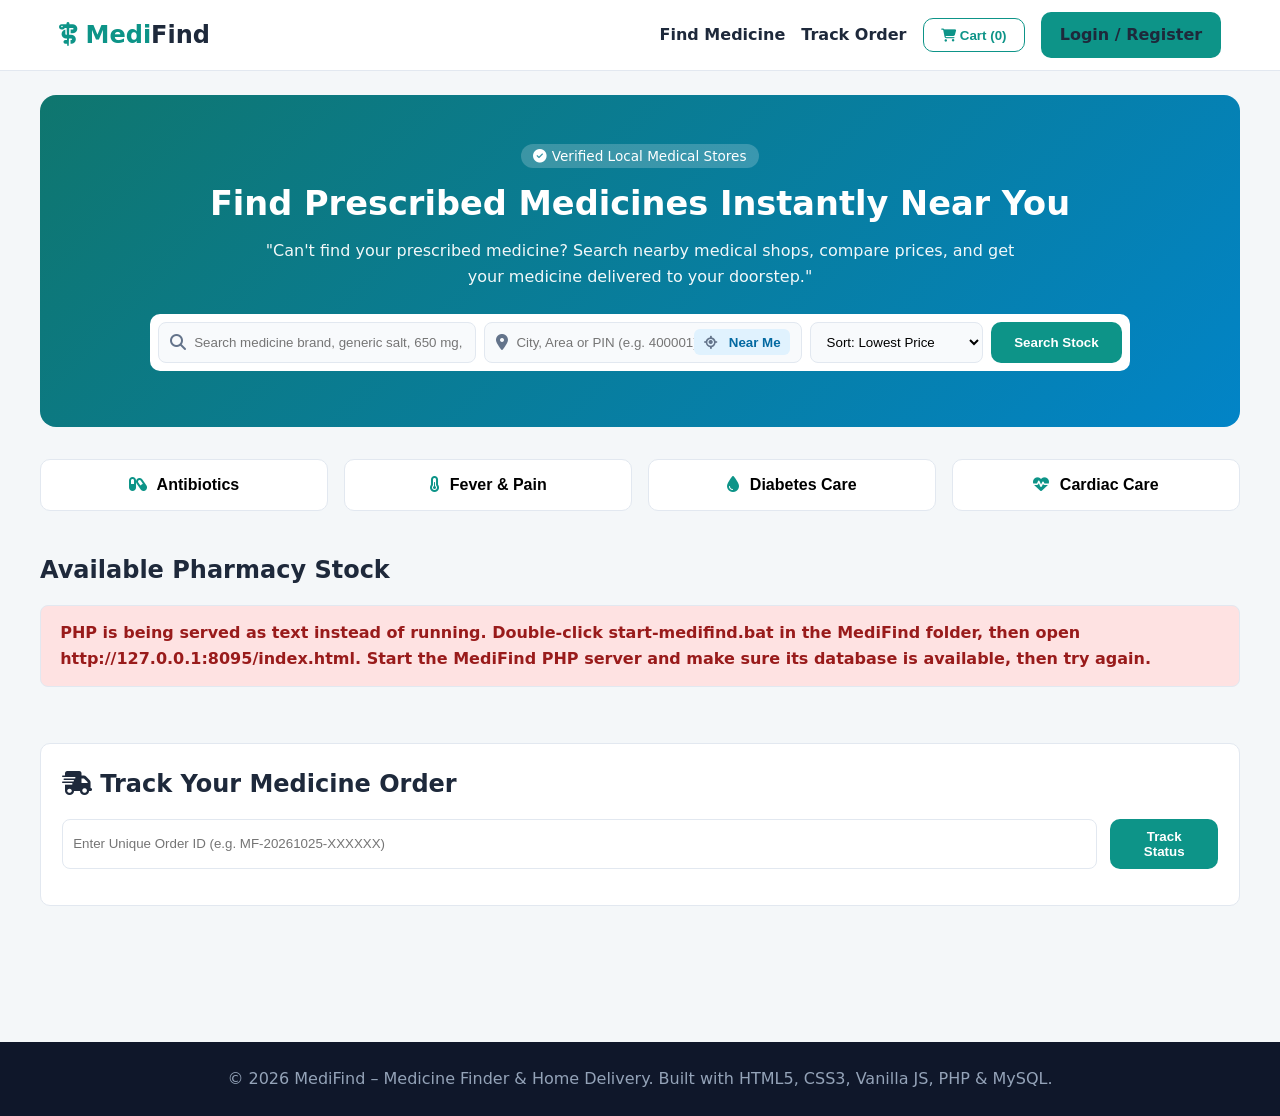
<file: index.html>
<!-- File: index.html -->
<!DOCTYPE html>
<html lang="en">
<head>
    <meta charset="UTF-8">
    <meta name="viewport" content="width=device-width, initial-scale=1.0">
    <title>MediFind – Medicine Finder & Home Delivery</title>
    <link rel="stylesheet" href="https://cdnjs.cloudflare.com/ajax/libs/font-awesome/6.5.0/css/all.min.css">
    <link rel="stylesheet" href="assets/css/style.css">
</head>
<body>

<header class="site-header">
    <div class="container nav-wrapper">
        <a href="index.html" class="brand-logo"><i class="fa-solid fa-staff-snake"></i> Medi<span>Find</span></a>
        <nav class="main-nav">
            <a href="#search-section">Find Medicine</a>
            <a href="#track-section">Track Order</a>
            <button class="btn btn-outline" onclick="toggleCartModal()">
                <i class="fa-solid fa-cart-shopping"></i> Cart (<span id="cartCount">0</span>)
            </button>
            <span id="authNavArea">
                <a href="login.html" class="btn btn-primary">Login / Register</a>
            </span>
        </nav>
    </div>
</header>

<main class="container main-content">
    <div id="alertBox"></div>

    <!-- Hero Banner -->
    <section class="hero-banner">
        <span class="pill-badge"><i class="fa-solid fa-circle-check"></i> Verified Local Medical Stores</span>
        <h1>Find Prescribed Medicines Instantly Near You</h1>
        <p class="hero-tagline">
            "Can't find your prescribed medicine? Search nearby medical shops, compare prices, and get your medicine delivered to your doorstep."
        </p>

        <form id="searchForm" class="search-box-form">
            <div class="input-group">
                <i class="fa-solid fa-magnifying-glass"></i>
                <input type="text" id="searchQuery" placeholder="Search medicine brand, generic salt, 650 mg, tablet...">
            </div>
            <div class="input-group">
                <i class="fa-solid fa-location-dot"></i>
                <input type="text" id="searchLocation" placeholder="City, Area or PIN (e.g. 400001)">
                <button type="button" class="gps-btn" id="gpsBtn"><i class="fa-solid fa-location-crosshairs"></i> Near Me</button>
            </div>
            <select id="searchSort" class="sort-select">
                <option value="price_asc">Sort: Lowest Price</option>
                <option value="stock_desc">Sort: Highest Stock</option>
                <option value="delivery_asc">Sort: Fastest Delivery</option>
            </select>
            <button type="submit" class="btn btn-primary btn-lg">Search Stock</button>
        </form>
        <div id="gpsStatus" style="margin-top:8px; font-size:0.9rem;"></div>
    </section>

    <!-- Quick Categories -->
    <section class="section">
        <div class="category-grid">
            <button class="category-card" type="button" data-category="Antibiotics" aria-pressed="false" onclick="quickFilter('Antibiotics')"><i class="fa-solid fa-capsules"></i> Antibiotics</button>
            <button class="category-card" type="button" data-category="Fever &amp; Pain" aria-pressed="false" onclick="quickFilter('Fever & Pain')"><i class="fa-solid fa-temperature-half"></i> Fever & Pain</button>
            <button class="category-card" type="button" data-category="Diabetes Care" aria-pressed="false" onclick="quickFilter('Diabetes Care')"><i class="fa-solid fa-droplet"></i> Diabetes Care</button>
            <button class="category-card" type="button" data-category="Cardiac Care" aria-pressed="false" onclick="quickFilter('Cardiac Care')"><i class="fa-solid fa-heart-pulse"></i> Cardiac Care</button>
        </div>
    </section>

    <!-- Live Medicine Results Section -->
    <section class="section" id="search-section">
        <h2 class="section-title">Available Pharmacy Stock</h2>
        <div id="resultsContainer" class="cards-grid"></div>
    </section>

    <!-- Real-Time Order Tracker Section -->
    <section class="section card" id="track-section">
        <h2><i class="fa-solid fa-truck-fast"></i> Track Your Medicine Order</h2>
        <form id="trackOrderForm" class="search-filter-bar">
            <input type="text" id="trackOrderInput" placeholder="Enter Unique Order ID (e.g. MF-20261025-XXXXXX)" required>
            <button type="submit" class="btn btn-primary">Track Status</button>
        </form>
        <div id="trackResultBox"></div>
    </section>
</main>

<!-- Shopping Cart & Checkout Modal -->
<div id="cartModal" class="modal-overlay" style="display:none;">
    <div class="modal-card">
        <div class="card-header-row">
            <h2><i class="fa-solid fa-cart-shopping"></i> Your Medicine Cart & Checkout</h2>
            <button class="btn btn-danger-outline btn-sm" onclick="toggleCartModal()">✕ Close</button>
        </div>
        <div id="cartItemsContainer"></div>

        <form id="checkoutForm" enctype="multipart/form-data" style="margin-top:1rem; display:none;">
            <hr style="margin:1rem 0;">
            <h3>Delivery Details & Prescription</h3>
            <div class="form-row">
                <input type="text" name="recipient_name" placeholder="Recipient Full Name *" required>
                <input type="text" name="phone" placeholder="10-Digit Mobile Number *" required>
            </div>
            <div class="form-group">
                <input type="text" name="street_address" placeholder="Flat / House No. / Street / Landmark *" required>
            </div>
            <div class="form-row">
                <input type="text" name="city" value="Mumbai" placeholder="City *" required>
                <input type="text" name="pincode" value="400001" placeholder="PIN Code *" required>
            </div>
            <div class="form-group" id="rxUploadBox">
                <label><i class="fa-solid fa-file-prescription"></i> Upload Doctor's Prescription (Required for Rx items - JPG/PNG/PDF)</label>
                <input type="file" name="prescription_file" accept=".jpg,.jpeg,.png,.pdf">
            </div>
            <div class="form-group">
                <label>Payment Method</label>
                <select name="payment_method">
                    <option value="COD">Cash on Delivery (COD)</option>
                    <option value="Online">Online Payment (UPI / Card)</option>
                </select>
            </div>
            <button type="submit" class="btn btn-primary btn-block btn-lg">Confirm & Place Order</button>
        </form>
    </div>
</div>

<footer class="site-footer">
    <div class="container footer-bottom">
        &copy; 2026 MediFind – Medicine Finder & Home Delivery. Built with HTML5, CSS3, Vanilla JS, PHP & MySQL.
    </div>
</footer>

<script src="assets/js/app.js"></script>
</body>
</html>
</file>
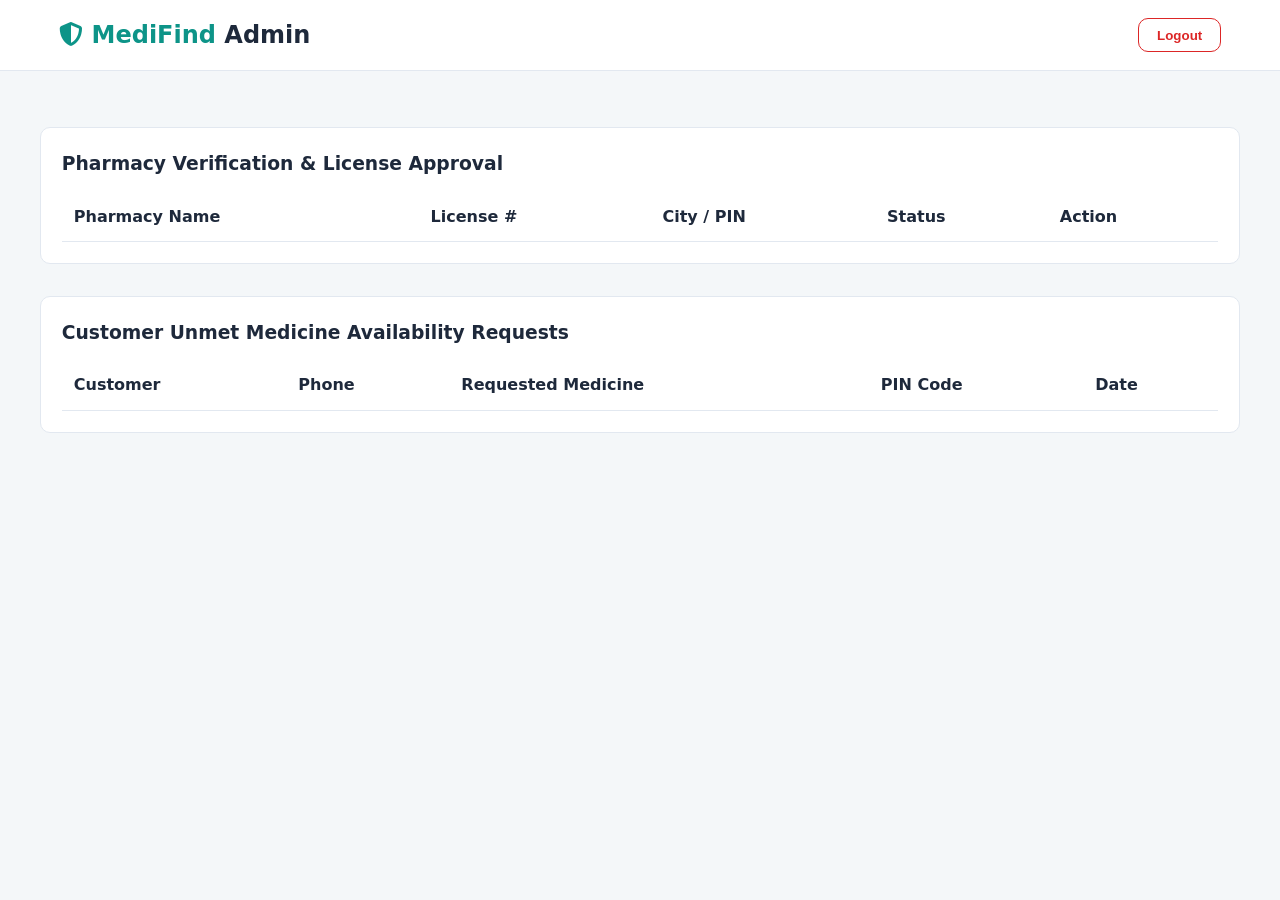
<file: admin.html>
<!-- File: admin.html -->
<!DOCTYPE html>
<html lang="en">
<head>
    <meta charset="UTF-8">
    <meta name="viewport" content="width=device-width, initial-scale=1.0">
    <title>Admin Panel | MediFind</title>
    <link rel="stylesheet" href="https://cdnjs.cloudflare.com/ajax/libs/font-awesome/6.5.0/css/all.min.css">
    <link rel="stylesheet" href="assets/css/style.css">
</head>
<body>
<header class="site-header">
    <div class="container nav-wrapper">
        <a href="index.html" class="brand-logo"><i class="fa-solid fa-shield-halved"></i> MediFind <span>Admin</span></a>
        <button class="btn btn-danger-outline" onclick="logoutUser()">Logout</button>
    </div>
</header>

<main class="container main-content">
    <div class="stats-grid" id="adminStatsGrid"></div>

    <div class="card" style="margin-top:2rem;">
        <h3>Pharmacy Verification & License Approval</h3>
        <table class="data-table">
            <thead>
                <tr><th>Pharmacy Name</th><th>License #</th><th>City / PIN</th><th>Status</th><th>Action</th></tr>
            </thead>
            <tbody id="adminPharmaciesBody"></tbody>
        </table>
    </div>

    <div class="card" style="margin-top:2rem;">
        <h3>Customer Unmet Medicine Availability Requests</h3>
        <table class="data-table">
            <thead>
                <tr><th>Customer</th><th>Phone</th><th>Requested Medicine</th><th>PIN Code</th><th>Date</th></tr>
            </thead>
            <tbody id="adminRequestsBody"></tbody>
        </table>
    </div>
</main>
<script src="assets/js/app.js"></script>
</body>
</html>
</file>
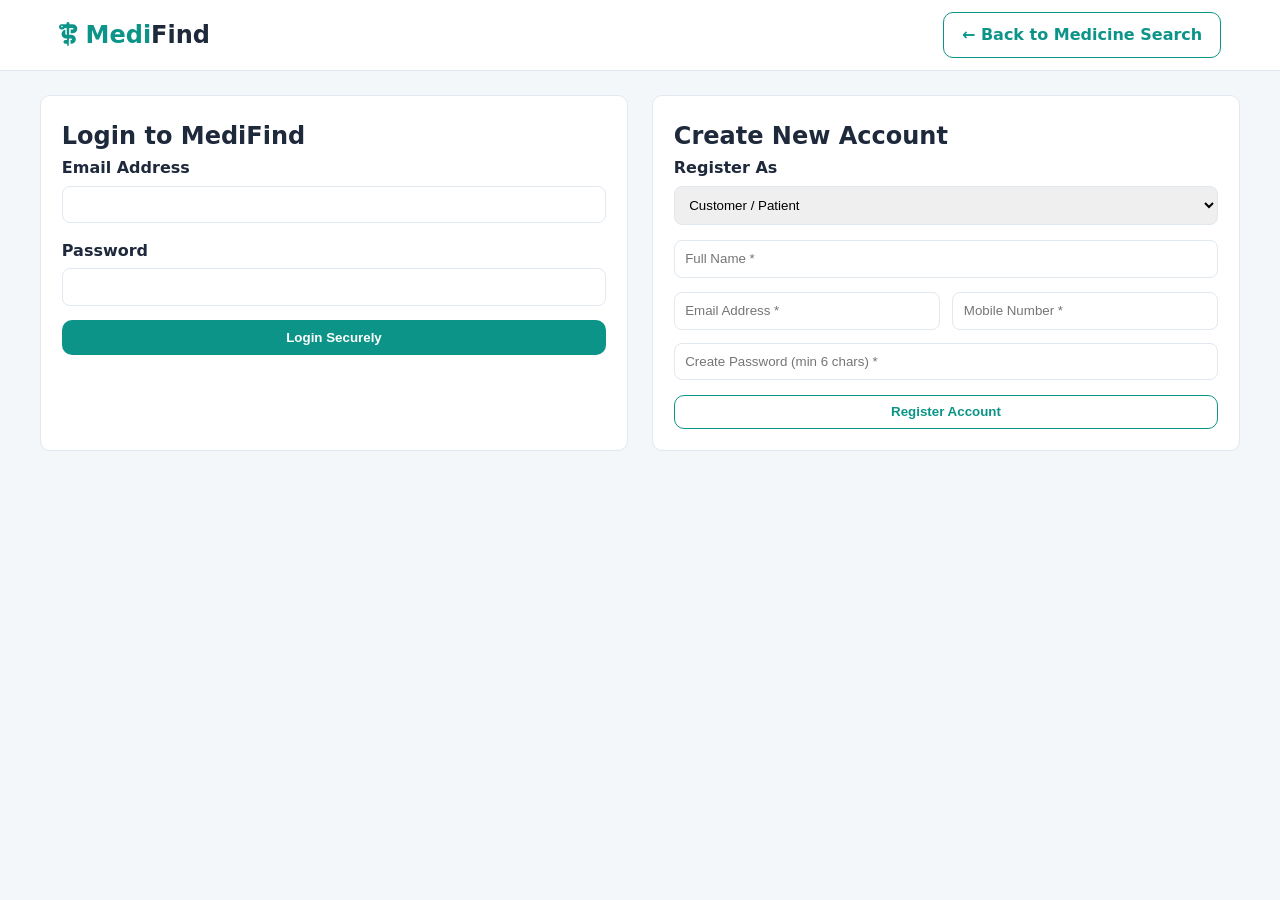
<file: login.html>
<!-- File: login.html -->
<!DOCTYPE html>
<html lang="en">
<head>
    <meta charset="UTF-8">
    <meta name="viewport" content="width=device-width, initial-scale=1.0">
    <title>Login & Register | MediFind</title>
    <link rel="stylesheet" href="https://cdnjs.cloudflare.com/ajax/libs/font-awesome/6.5.0/css/all.min.css">
    <link rel="stylesheet" href="assets/css/style.css">
</head>
<body>
<header class="site-header">
    <div class="container nav-wrapper">
        <a href="index.html" class="brand-logo"><i class="fa-solid fa-staff-snake"></i> Medi<span>Find</span></a>
        <a href="index.html" class="btn btn-outline">← Back to Medicine Search</a>
    </div>
</header>

<main class="container main-content">
    <div id="authAlert"></div>
    <div class="checkout-grid">
        <!-- Login Card -->
        <div class="card">
            <h2>Login to MediFind</h2>
            <form id="loginForm">
                <div class="form-group">
                    <label>Email Address</label>
                    <input type="email" name="email" required autocomplete="username">
                </div>
                <div class="form-group">
                    <label>Password</label>
                    <input type="password" name="password" required autocomplete="current-password">
                </div>
                <button type="submit" class="btn btn-primary btn-block">Login Securely</button>
            </form>
        </div>

        <!-- Registration Card -->
        <div class="card">
            <h2>Create New Account</h2>
            <form id="registerForm">
                <div class="form-group">
                    <label>Register As</label>
                    <select name="role" id="regRole" onchange="document.getElementById('pharmExtra').style.display = this.value==='pharmacy' ? 'block' : 'none'">
                        <option value="customer">Customer / Patient</option>
                        <option value="pharmacy">Medical Shop Owner / Pharmacist</option>
                    </select>
                </div>
                <div class="form-group">
                    <input type="text" name="full_name" placeholder="Full Name *" required>
                </div>
                <div class="form-row">
                    <input type="email" name="email" placeholder="Email Address *" required>
                    <input type="text" name="phone" placeholder="Mobile Number *" required>
                </div>
                <div class="form-group">
                    <input type="password" name="password" placeholder="Create Password (min 6 chars) *" required>
                </div>

                <div id="pharmExtra" style="display:none; border-top:1px solid #e2e8f0; padding-top:1rem;">
                    <h4>Pharmacy Verification Details</h4>
                    <div class="form-group"><input type="text" name="pharmacy_name" placeholder="Medical Shop Name"></div>
                    <div class="form-group"><input type="text" name="license_number" placeholder="Drug License Number (e.g. DL-MUM-2026-1122)"></div>
                    <div class="form-group"><input type="text" name="address" placeholder="Shop Street Address"></div>
                    <div class="form-row">
                        <input type="text" name="city" placeholder="City">
                        <input type="text" name="pincode" placeholder="PIN Code">
                    </div>
                </div>
                <button type="submit" class="btn btn-outline btn-block">Register Account</button>
            </form>
        </div>
    </div>
</main>
<script src="assets/js/app.js"></script>
</body>
</html>
</file>
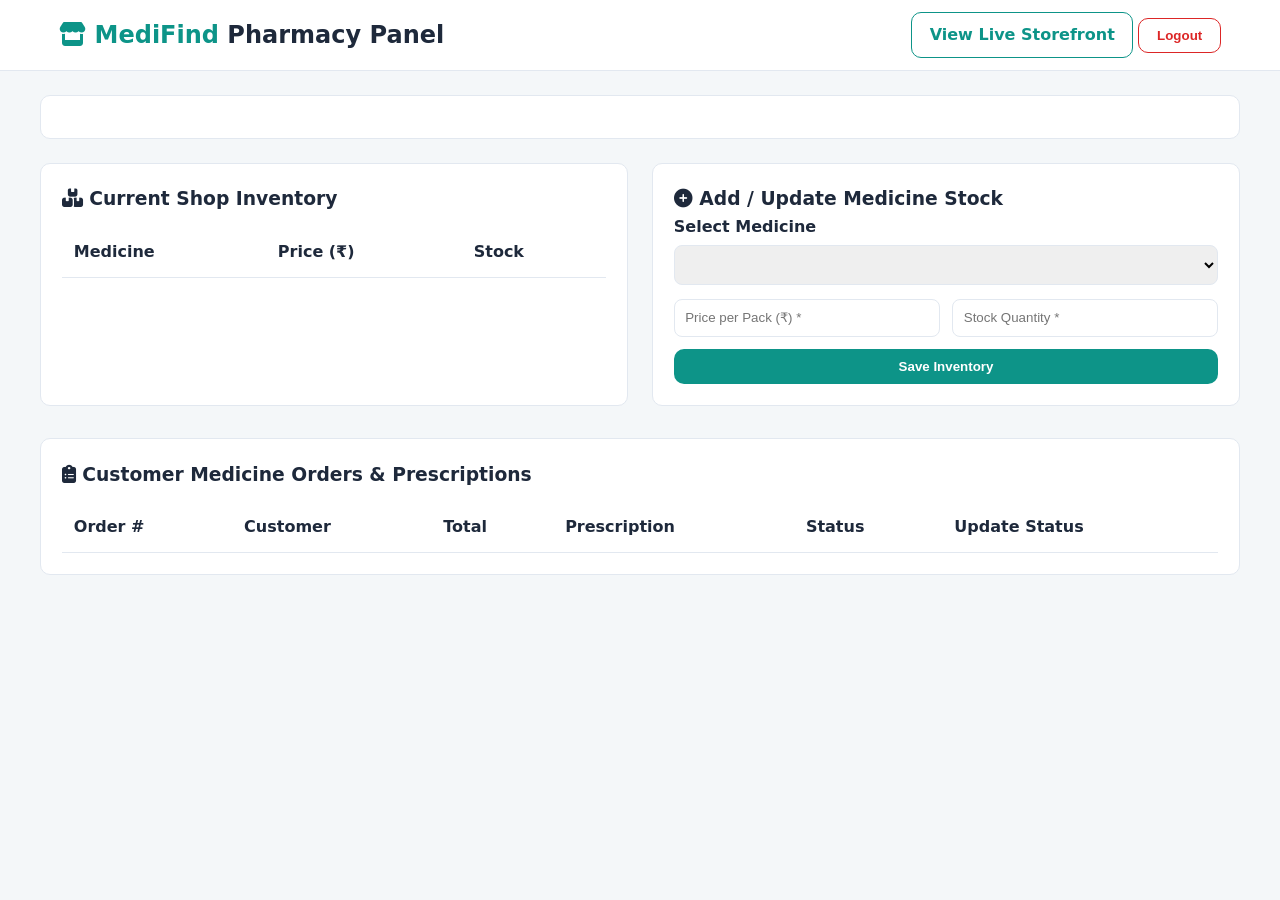
<file: pharmacy.html>
<!-- File: pharmacy.html -->
<!DOCTYPE html>
<html lang="en">
<head>
    <meta charset="UTF-8">
    <meta name="viewport" content="width=device-width, initial-scale=1.0">
    <title>Pharmacy Dashboard | MediFind</title>
    <link rel="stylesheet" href="https://cdnjs.cloudflare.com/ajax/libs/font-awesome/6.5.0/css/all.min.css">
    <link rel="stylesheet" href="assets/css/style.css">
</head>
<body>
<header class="site-header">
    <div class="container nav-wrapper">
        <a href="index.html" class="brand-logo"><i class="fa-solid fa-store"></i> MediFind <span>Pharmacy Panel</span></a>
        <div>
            <a href="index.html" class="btn btn-outline">View Live Storefront</a>
            <button class="btn btn-danger-outline" onclick="logoutUser()">Logout</button>
        </div>
    </div>
</header>

<main class="container main-content">
    <div id="pharmHeader" class="card" style="margin-bottom:1.5rem;"></div>

    <div class="checkout-grid">
        <!-- Add / Update Medicine Inventory -->
        <div class="card">
            <h3><i class="fa-solid fa-boxes-stacked"></i> Current Shop Inventory</h3>
            <table class="data-table">
                <thead>
                    <tr><th>Medicine</th><th>Price (₹)</th><th>Stock</th></tr>
                </thead>
                <tbody id="pharmInventoryBody"></tbody>
            </table>
        </div>

        <div class="card">
            <h3><i class="fa-solid fa-plus-circle"></i> Add / Update Medicine Stock</h3>
            <form id="addInventoryForm">
                <div class="form-group">
                    <label>Select Medicine</label>
                    <select name="medicine_id" id="catalogSelect" onchange="document.getElementById('newMedFields').style.display = this.value==='0'?'block':'none'"></select>
                </div>
                <div id="newMedFields" style="display:none;">
                    <div class="form-group"><input type="text" name="brand_name" placeholder="Brand Name (e.g. Azithral 500)"></div>
                    <div class="form-group"><input type="text" name="generic_name" placeholder="Generic Salt (e.g. Azithromycin)"></div>
                    <div class="form-row">
                        <input type="text" name="strength" placeholder="Strength (e.g. 500 mg)">
                        <select name="dosage_form">
                            <option value="Tablet">Tablet</option>
                            <option value="Capsule">Capsule</option>
                            <option value="Syrup">Syrup</option>
                            <option value="Injection">Injection</option>
                        </select>
                    </div>
                    <div class="form-row">
                        <input type="text" name="pack_size" placeholder="Pack Size (e.g. Strip of 5)">
                        <select name="requires_prescription">
                            <option value="1">Rx Required</option>
                            <option value="0">OTC</option>
                        </select>
                    </div>
                </div>
                <div class="form-row">
                    <input type="number" step="0.01" name="price" placeholder="Price per Pack (₹) *" required>
                    <input type="number" name="stock_quantity" placeholder="Stock Quantity *" required>
                </div>
                <button type="submit" class="btn btn-primary btn-block">Save Inventory</button>
            </form>
        </div>
    </div>

    <!-- Incoming Customer Orders -->
    <div class="card" style="margin-top:2rem;">
        <h3><i class="fa-solid fa-clipboard-list"></i> Customer Medicine Orders & Prescriptions</h3>
        <table class="data-table">
            <thead>
                <tr><th>Order #</th><th>Customer</th><th>Total</th><th>Prescription</th><th>Status</th><th>Update Status</th></tr>
            </thead>
            <tbody id="pharmOrdersBody"></tbody>
        </table>
    </div>
</main>
<script src="assets/js/app.js"></script>
</body>
</html>
</file>
<file: assets/css/style.css>
/* File: assets/css/style.css */
:root {
    --primary: #0d9488;
    --primary-dark: #0f766e;
    --bg-light: #f4f7f9;
    --white: #ffffff;
    --text-dark: #1e293b;
    --text-muted: #64748b;
    --success: #16a34a;
    --danger: #dc2626;
    --border: #e2e8f0;
    --radius: 10px;
}

* { box-sizing: border-box; margin: 0; padding: 0; }
body { font-family: 'Segoe UI', system-ui, sans-serif; background: var(--bg-light); color: var(--text-dark); line-height: 1.6; }
.container { max-width: 1200px; margin: 0 auto; padding: 0 1.2rem; }
.main-content { min-height: 80vh; padding: 1.5rem 0 3rem; }

.site-header { background: var(--white); border-bottom: 1px solid var(--border); position: sticky; top: 0; z-index: 90; }
.nav-wrapper { display: flex; justify-content: space-between; align-items: center; height: 70px; }
.brand-logo { font-size: 1.5rem; font-weight: 800; color: var(--primary); text-decoration: none; }
.brand-logo span { color: var(--text-dark); }
.main-nav { display: flex; align-items: center; gap: 1rem; }
.main-nav a { text-decoration: none; color: var(--text-dark); font-weight: 600; }

.btn { padding: 0.55rem 1.1rem; border-radius: var(--radius); font-weight: 600; cursor: pointer; border: 1px solid transparent; text-decoration: none; display: inline-block; }
.btn-primary { background: var(--primary); color: var(--white); }
.btn-primary:hover { background: var(--primary-dark); }
.btn-outline { border-color: var(--primary); color: var(--primary); background: transparent; }
.btn-danger-outline { border-color: var(--danger); color: var(--danger); background: transparent; }
.btn-lg { padding: 0.75rem 1.4rem; }
.btn-sm { padding: 0.3rem 0.7rem; font-size: 0.85rem; }
.btn-block { display: block; width: 100%; text-align: center; }

.hero-banner { background: linear-gradient(135deg, #0f766e, #0284c7); color: var(--white); padding: 3rem 1.5rem; border-radius: 16px; text-align: center; margin-bottom: 2rem; }
.hero-banner h1 { font-size: 2.1rem; margin: 0.5rem 0; }
.hero-tagline { max-width: 760px; margin: 0 auto 1.5rem; opacity: 0.95; }
.pill-badge { background: rgba(255,255,255,0.2); padding: 4px 12px; border-radius: 99px; font-size: 0.85rem; }

.search-box-form { display: flex; gap: 0.5rem; max-width: 980px; margin: 0 auto; background: var(--white); padding: 0.5rem; border-radius: var(--radius); flex-wrap: wrap; }
.input-group { flex: 1; display: flex; align-items: center; background: #f8fafc; border: 1px solid var(--border); border-radius: 8px; padding: 0 0.7rem; min-width: 220px; }
.input-group i { color: var(--text-muted); margin-right: 0.5rem; }
.input-group input { border: none; background: transparent; width: 100%; padding: 0.7rem 0; outline: none; }
.sort-select { border: 1px solid var(--border); border-radius: 8px; padding: 0 0.7rem; background: #f8fafc; }
.gps-btn { background: #e0f2fe; color: #0369a1; border: none; padding: 0.35rem 0.6rem; border-radius: 6px; cursor: pointer; font-weight: 600; white-space: nowrap; }

.section { margin-bottom: 2.5rem; }
.section-title { margin-bottom: 1rem; }
.category-grid { display: grid; grid-template-columns: repeat(auto-fit, minmax(180px, 1fr)); gap: 1rem; }
.category-card { background: var(--white); border: 1px solid var(--border); padding: 1rem; border-radius: var(--radius); font-weight: 600; cursor: pointer; font-size: 1rem; }
.category-card i { color: var(--primary); margin-right: 6px; }
.category-card:hover, .category-card:focus-visible, .category-card-active { border-color: var(--primary); color: var(--primary-dark); background: #ecfdf5; }
.category-card:focus-visible { outline: 3px solid rgba(13,148,136,.2); outline-offset: 2px; }

.cards-grid, .stats-grid { display: grid; grid-template-columns: repeat(auto-fill, minmax(310px, 1fr)); gap: 1.2rem; }
.card, .stat-card { background: var(--white); border: 1px solid var(--border); border-radius: var(--radius); padding: 1.3rem; }
.card-header-row { display: flex; justify-content: space-between; align-items: flex-start; gap: 0.5rem; }
.price-tag { font-size: 1.35rem; font-weight: 800; color: var(--primary-dark); }
.dosage-tag { font-size: 0.75rem; background: #e0f2fe; color: #0369a1; padding: 2px 8px; border-radius: 4px; font-weight: 600; }
.rx-badge { background: #fef3c7; color: #b45309; padding: 2px 8px; border-radius: 4px; font-size: 0.75rem; font-weight: 600; display: inline-block; margin-top: 4px; }
.otc-badge { background: #dcfce7; color: #15803d; padding: 2px 8px; border-radius: 4px; font-size: 0.75rem; font-weight: 600; display: inline-block; margin-top: 4px; }
.status-badge { background: #dcfce7; color: var(--success); padding: 2px 10px; border-radius: 99px; font-size: 0.75rem; font-weight: 700; }

.data-table { width: 100%; border-collapse: collapse; margin-top: 0.8rem; }
.data-table th, .data-table td { padding: 0.75rem; border-bottom: 1px solid var(--border); text-align: left; }
.form-group { margin-bottom: 0.9rem; }
.form-group label { display: block; font-weight: 600; margin-bottom: 0.3rem; }
.form-group input, .form-group select, .form-row input, .form-row select, .search-filter-bar input { width: 100%; padding: 0.65rem; border: 1px solid var(--border); border-radius: 8px; }
.form-row { display: flex; gap: 0.8rem; margin-bottom: 0.8rem; }
.search-filter-bar { display: flex; gap: 0.8rem; margin: 1rem 0; }
.checkout-grid { display: grid; grid-template-columns: 1fr 1fr; gap: 1.5rem; }
.alert { padding: 0.9rem 1.2rem; border-radius: 8px; margin-bottom: 1rem; font-weight: 600; }
.alert-success { background: #dcfce7; color: #166534; }
.alert-danger { background: #fee2e2; color: #991b1b; }

.modal-overlay { position: fixed; inset: 0; background: rgba(15,23,42,0.6); display: flex; align-items: center; justify-content: center; z-index: 200; padding: 1rem; }
.modal-card { background: var(--white); border-radius: 12px; max-width: 650px; width: 100%; padding: 1.5rem; max-height: 90vh; overflow-y: auto; }
.site-footer { background: #0f172a; color: #94a3b8; text-align: center; padding: 1.5rem 0; margin-top: 3rem; }

@media (max-width: 768px) {
    .checkout-grid, .form-row, .search-filter-bar { grid-template-columns: 1fr; flex-direction: column; }
}
</file>
